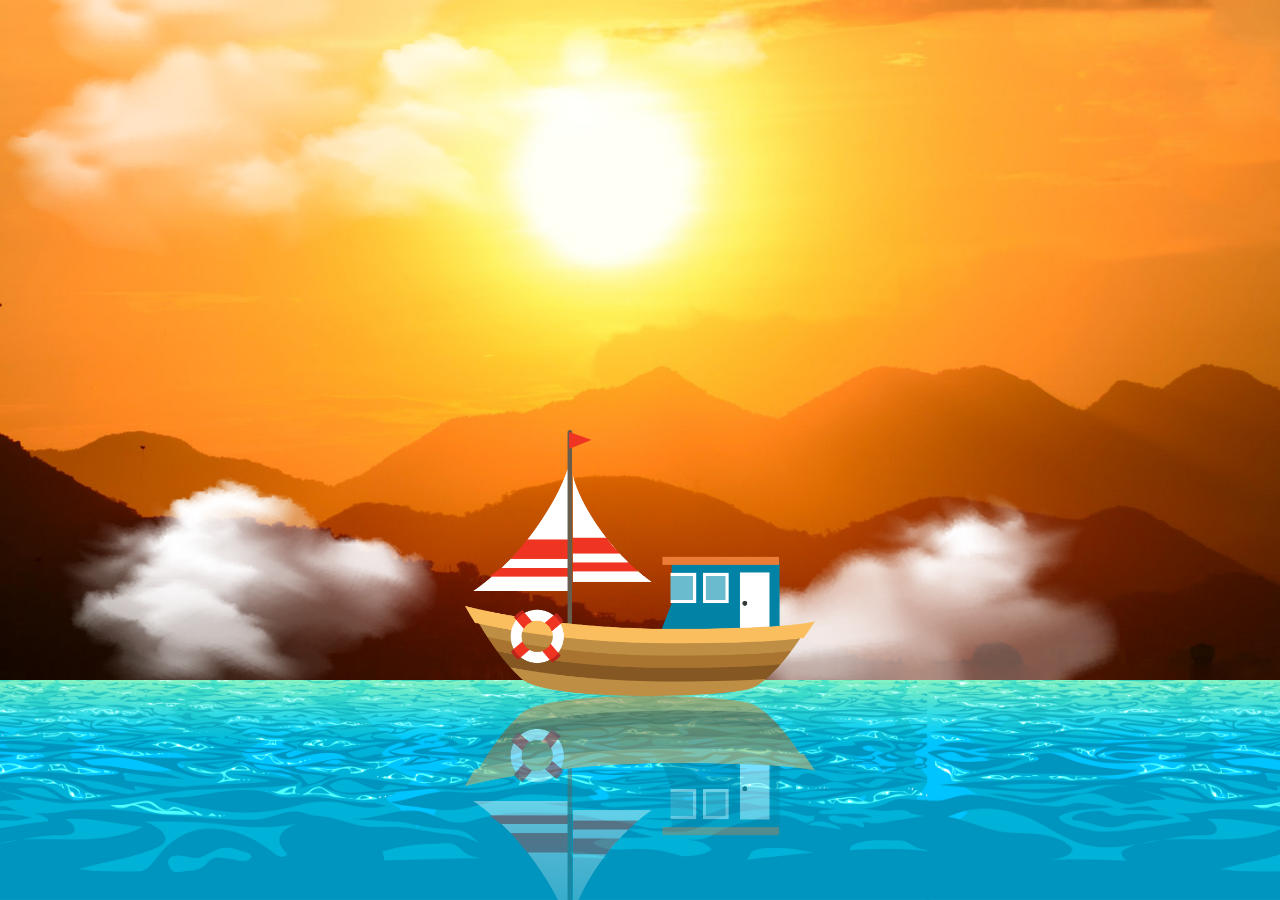
<file: boat.html>
<!DOCTYPE html>
<html lang="en">
<head>
    <meta charset="UTF-8">
    <meta name="viewport" content="width=device-width, initial-scale=1.0">
    <title>Document</title>
    <style>
        *{
            margin: 0;
            padding: 0;
    }
    .hero{
        width: 100%;
        height: 100vh;
        position: relative;
        background-image: url(./background.jpg);
        background-size: cover;
        background-position: center;
        overflow: hidden; /*jast images asel tr hide krun tev*/

    }
    .ocean{
        height: 220px;
        position: absolute;
        bottom: 0;
        width: 100%;
        left: 0;
    }
    .water{
        height: 100%;
        position: absolute;
        right: 0;
        animation: water 10s linear infinite;
    }
    @keyframes water{
        0%{
            transform:translateX(0);
        }
        100%{
            transform: translateX(1000px);
        }
    }
    .boat{
        width: 350px;
        position: absolute;
        bottom: 200px;
        left: 50%;
        transform: translate(-50%);

    }
    .boat img{
        width: 100% ;
        -webkit-box-reflect: below 0 linear-gradient(rgba(255,255,255,0.1),rgba(255,255,255,0.6));
        animation: boat 2s linear infinite;

    }
    @keyframes boat{
        0%{
            transform: translate(0deg) translateX(0);
        }
        25%{
            transform: rotate(-1deg) translateY(-3px);
        }
        50%{
            transform: rotate(0deg) translateY(-5px);
        }
        75%{
            transform: rotate(3deg) translateY(-3px);
        }
        100%{
            transform: rotate(0deg) translateY(0);
        }
    }
    .cloud{
        height: 250px;
        position: absolute;
        right: 0;
       animation: cloud 10s linear infinite;
    }
    @keyframes cloud{
        0%{
            transform: translateX(0);
        }
        100%{
            transform: translateX(500px);
        }
        
    }
   
    
    </style>
</head>
<body>
    <div class="hero">
        <img src="cloud.png" alt="">
        <div class="ocean">
            
            <img src="./water.png" class="water">
            
            <div class="boat">
               
                
               <img src="boat.png" alt="">
               
            </div>
        </div>
    </div>
</body>
</html>
</file>
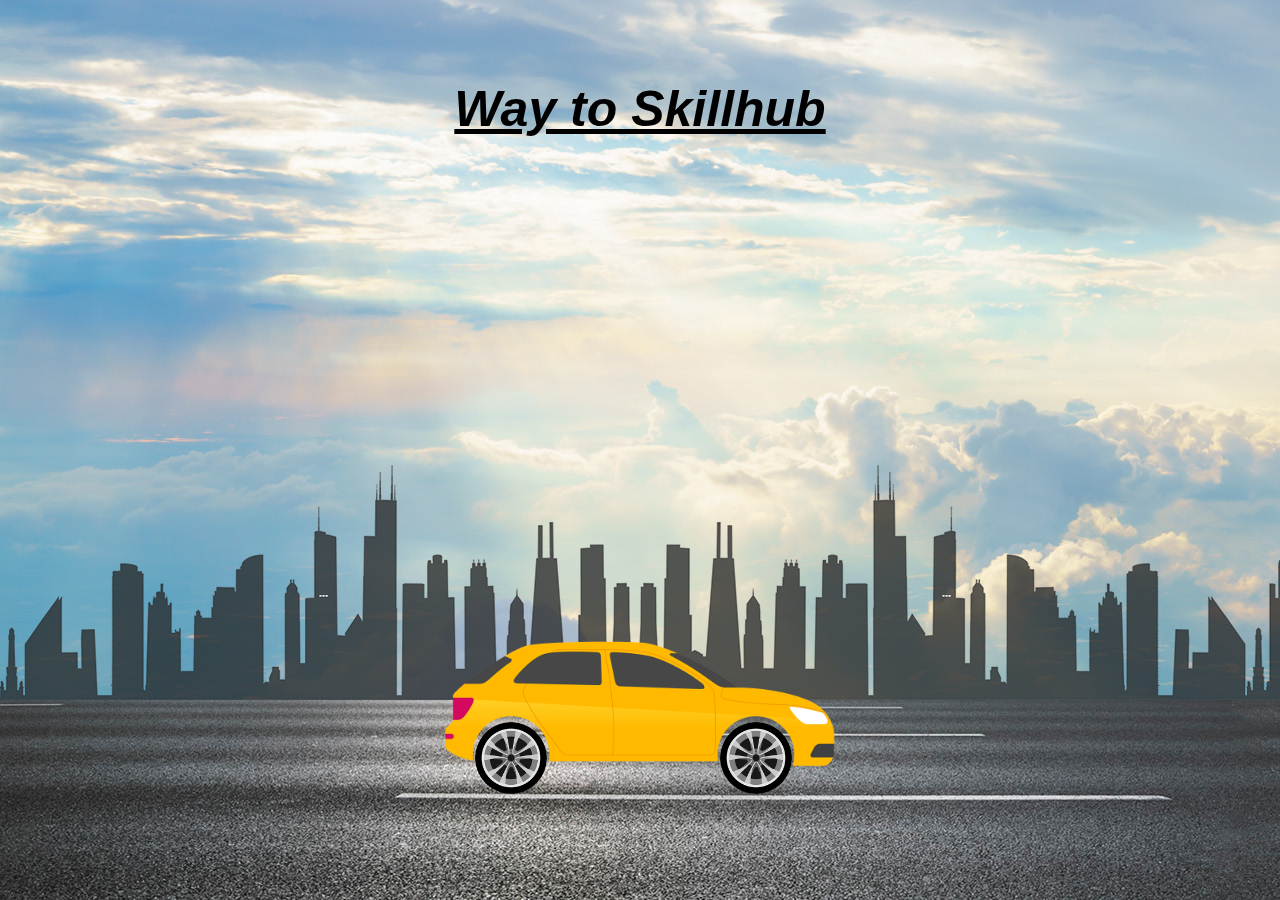
<file: car.html>
<!DOCTYPE html>
<html lang="en">

<head>
    <meta charset="UTF-8">
    <meta name="viewport" content="width=device-width, initial-scale=1.0">
    <title>Document</title>
    <style>
        * {
            margin: 0;
            padding: 0;

        }

        .hero {
            height: 100vh;
            width: 100%;

            background-image: url(sky.jpg);

        }

        .hero h4 {
            font-size: 5em;
            margin: 0;
            padding: 80px;
            text-align: center;
            font-family: 'arial';
            text-align: center;
            text-decoration: underline;

            font-size: 50px;
            font-style: oblique;
            font-weight: 700;






        }


        .bk {
            height: 200px;
            width: 500%;
            display: block;
            background-image: url(road.jpg);
            position: absolute;
            bottom: 0;
            left: 0;
            right: 0;
            z-index: 1;
            background-repeat: repeat-x;
            animation: bk 5s linear infinite;
        }

        @keyframes bk {
            100% {
                transform: translate(-3400px);
            }
        }

        .sk {
            height: 250px;
            width: 500%;
            background-image: url(city.png);
            position: absolute;
            bottom: 200px;
            left: 0;
            display: block;
            z-index: 1;
            background-repeat: repeat-x;
            animation: sk 20s linear infinite;


        }

        @keyframes sk {
            100% {
                transform: translate(-1400px);
            }
        }

        .komal {
            width: 400px;
            left: 50%;
            bottom: 100px;
            transform: translate(-50%);
            position: absolute;
            z-index: 2;
        }

        .komal img {
            width: 100%;
            animation: komal 1s linear infinite;
        }

        @keyframes komal {
            100% {
                transform: translate(-1px);
            }

            50% {
                transform: translate(1px);
            }

            0% {
                transform: translate(-1px);
            }
        }

        .wheel {
            left: 50%;
            bottom: 178px;
            transform: translate(-50%);
            position: absolute;
            z-index: 2;
        }

        .wheel img {
            width: 72px;
            height: 72px;
            animation: wheel 1s linear infinite;

        }

        .back-wheel {
            left: -165px;
            position: absolute;
        }

        .front-wheel {
            left: 80px;
            position: absolute;
        }

        @keyframes wheel {
            100% {
                transform: rotate(360deg);
            }
        }
    </style>
</head>

<body>
    <div class="hero">
        <h4>Way to Skillhub</h4>
        <div class="bk"> </div>
        <div class="sk"></div>
        <div class="komal">

            <img src="./car.png" alt="">
        </div>
        <div class="wheel">
            <img src="./wheel.png" alt="" class="back-wheel">
            <img src="./wheel.png" alt="" class=" front-wheel">

        </div>



    </div>
</body>

</html>
</file>
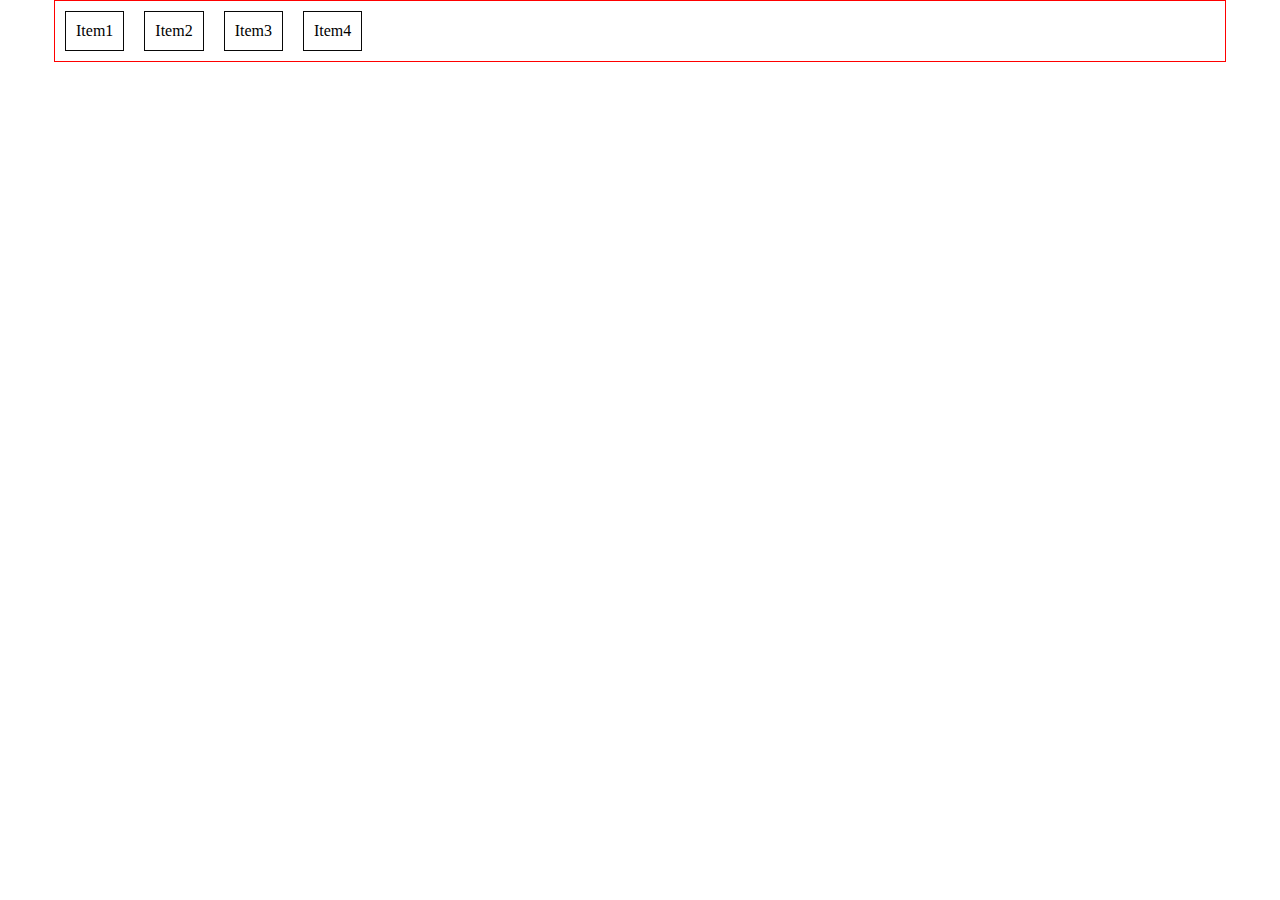
<file: display.html>
<!DOCTYPE html>
<html lang="en">

<head>
    <meta charset="UTF-8">
    <meta name="viewport" content="width=device-width, initial-scale=1.0">
    <title>Document</title>
    <style>
        * {
            margin: 0;
            padding: 0;
        }

        .container {
            width: 1170px;
            margin: auto;

            border: 1px solid red;
            display: flex;

        }

        .item1 {
            margin: 10px;
            padding: 10px;
            border: 1px solid rgb(8, 8, 8);

        }

        @media only screen and (min-width: 200px) and (max-width:767px)
    </style>
</head>

<body>
    <div class="container">
        <div class="item1">Item1</div>
        <div class="item1">Item2</div>
        <div class="item1">Item3</div>
        <div class="item1">Item4</div>
    </div>
</body>

</html>
</file>
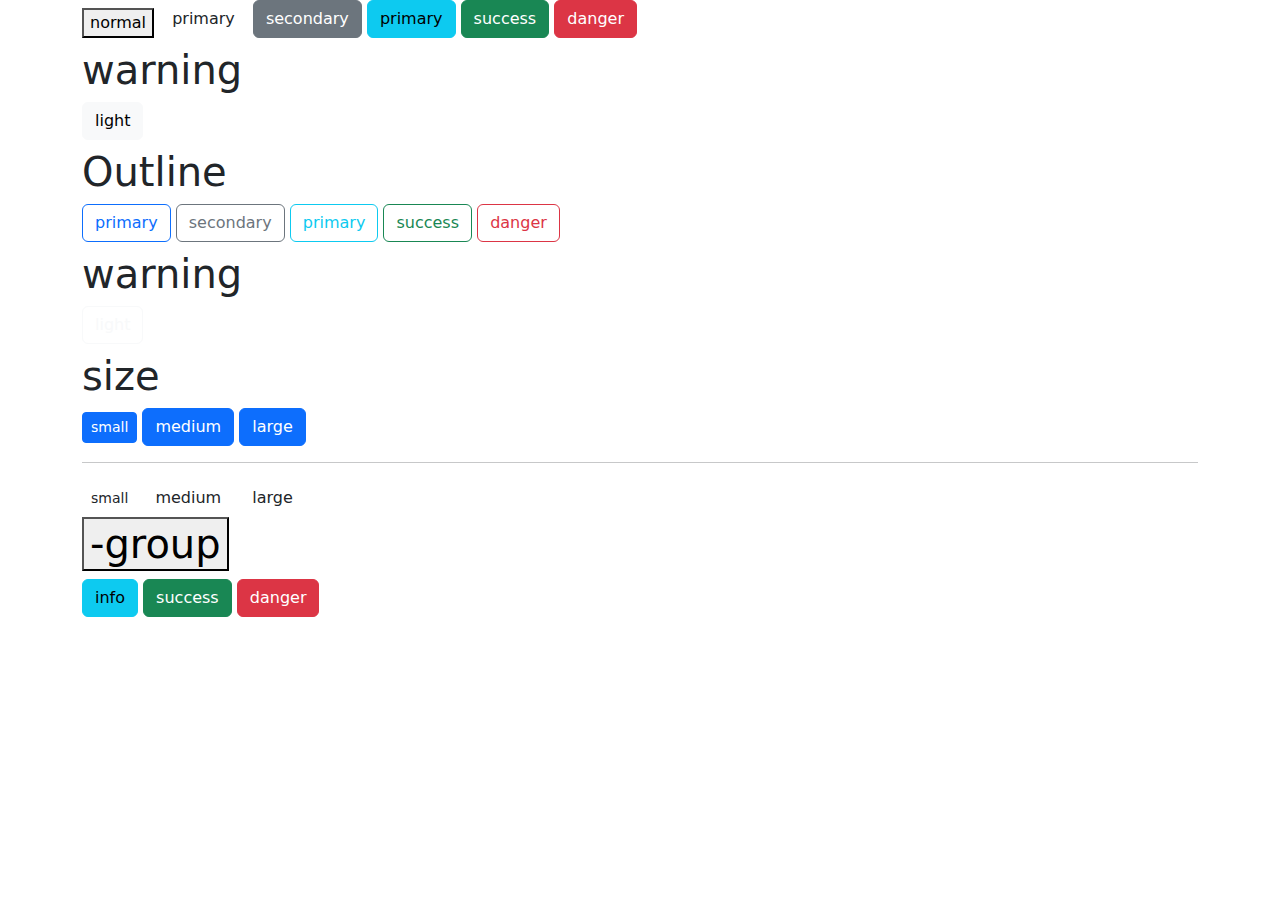
<file: 01/bootstrap.html/text.html>
<!doctype html>
<html lang="en">
  <head>
    <meta charset="utf-8">
    <meta name="viewport" content="width=device-width, initial-scale=1">
    <title>Bootstrap By SKILLHUB</title>
    <link href="https://cdn.jsdelivr.net/npm/bootstrap@5.2.0-beta1/dist/css/bootstrap.min.css" rel="stylesheet">
  </head>
  <body>
    <div class="container">
        <button>normal</button>
        <h1 class="btn -primary">primary</h1>
        <h1 class="btn btn-secondary">secondary</h1>
        <h1 class="btn btn-info">primary</h1>
        <h1 class="btn btn-success">success</h1>
        <h1 class="btn btn-danger">danger</h1>
       <h1 class="tbtn btnwarning">warning</h1>
        <h1 class="btn btn-light">light</h1>


        <h1>Outline</h1>
        <h1 class="btn btn-outline-primary">primary</h1>
        <h1 class="btn btn-outline-secondary">secondary</h1>
        <h1 class="btn btn-outline-info">primary</h1>
        <h1 class="btn btn-outline-success">success</h1>
        <h1 class="btn btn-outline-danger">danger</h1>
       <h1 class="tbtn btn-outline-warning">warning</h1>
        <h1 class="btn btn-outline-light">light</h1>
<h1>size</h1>
<button class="btn btn-primary btn-sm">small</button>
<button class="btn btn-primary btn-peimary">medium</button>
<button class="btn btn-primary btn-large">large</button>
<hr>

<button class="btn btn- btn-outline btn-sm">small</button>
<button class="btn btn- btn-outline">medium</button>
<button class="btn btn- btn-outline">large</button>

<h1><Button>-group</Button></h1>
<div class=""btn-group">
<button class="btn btn-info">info</button>
<button class="btn btn-success">success</button>
<button class="btn btn-danger">danger</button>

</div>

    </div>
    <script src="https://cdn.jsdelivr.net/npm/bootstrap@5.2.0-beta1/dist/js/bootstrap.bundle.min.js" ></script>
  </body>
</html>
</file>
